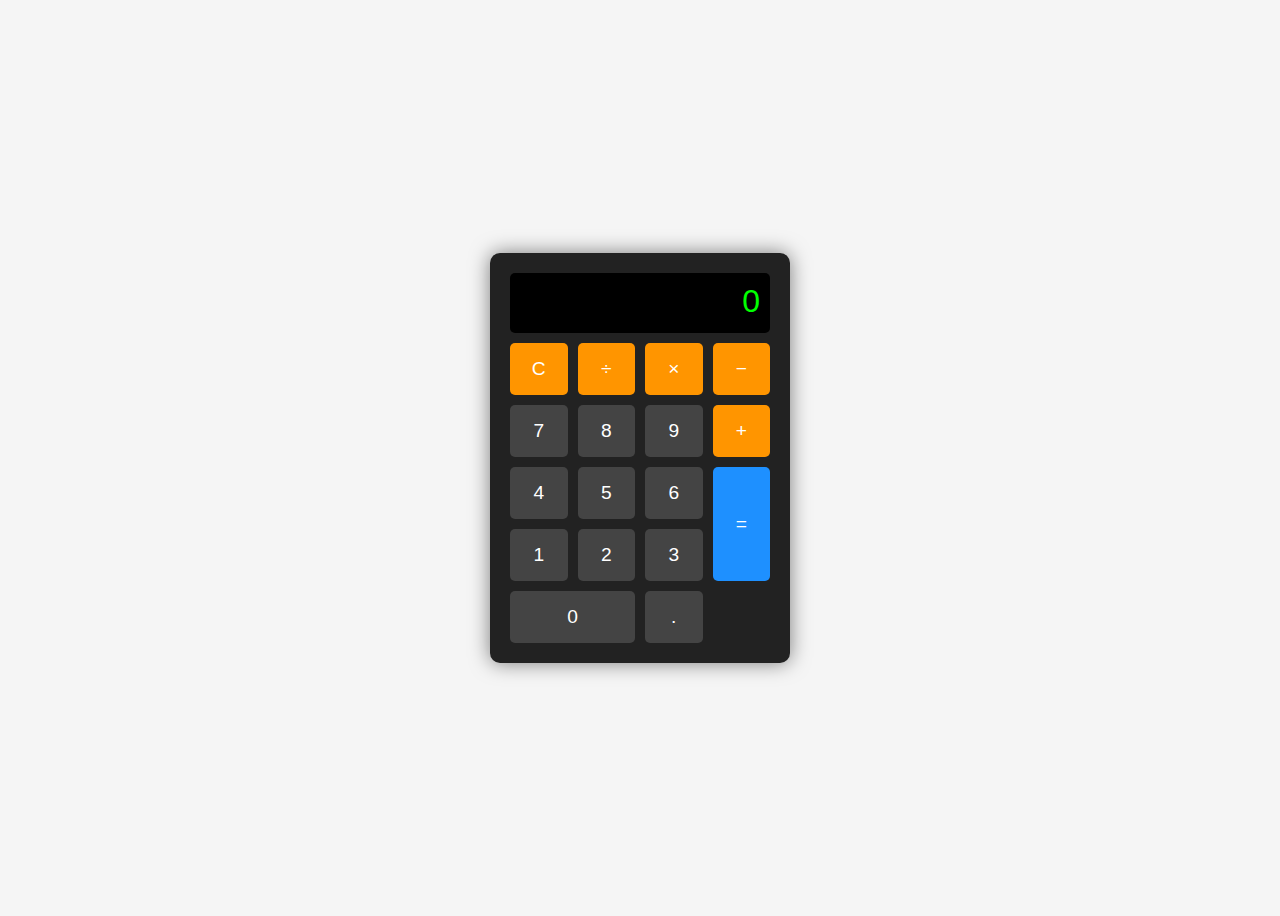
<file: Calculator/index.html>
<!DOCTYPE html>
<html lang="en">
  <head>
    <meta charset="UTF-8" />
    <meta name="viewport" content="width=device-width, initial-scale=1.0" />
    <title>Simple Calculator</title>
    <link rel="stylesheet" href="styles.css" />
  </head>
  <body>
    <div class="calculator">
      <div class="display" id="display">0</div>
      <div class="buttons">
        <button class="btn operator" data-value="C">C</button>
        <button class="btn operator" data-value="/">÷</button>
        <button class="btn operator" data-value="*">×</button>
        <button class="btn operator" data-value="-">−</button>
        <button class="btn number" data-value="7">7</button>
        <button class="btn number" data-value="8">8</button>
        <button class="btn number" data-value="9">9</button>
        <button class="btn operator" data-value="+">+</button>
        <button class="btn number" data-value="4">4</button>
        <button class="btn number" data-value="5">5</button>
        <button class="btn number" data-value="6">6</button>
        <button class="btn equal" data-value="=">=</button>
        <button class="btn number" data-value="1">1</button>
        <button class="btn number" data-value="2">2</button>
        <button class="btn number" data-value="3">3</button>
        <button class="btn number zero" data-value="0">0</button>
        <button class="btn number" data-value=".">.</button>
      </div>
    </div>

    <script src="script.js"></script>
  </body>
</html>
</file>
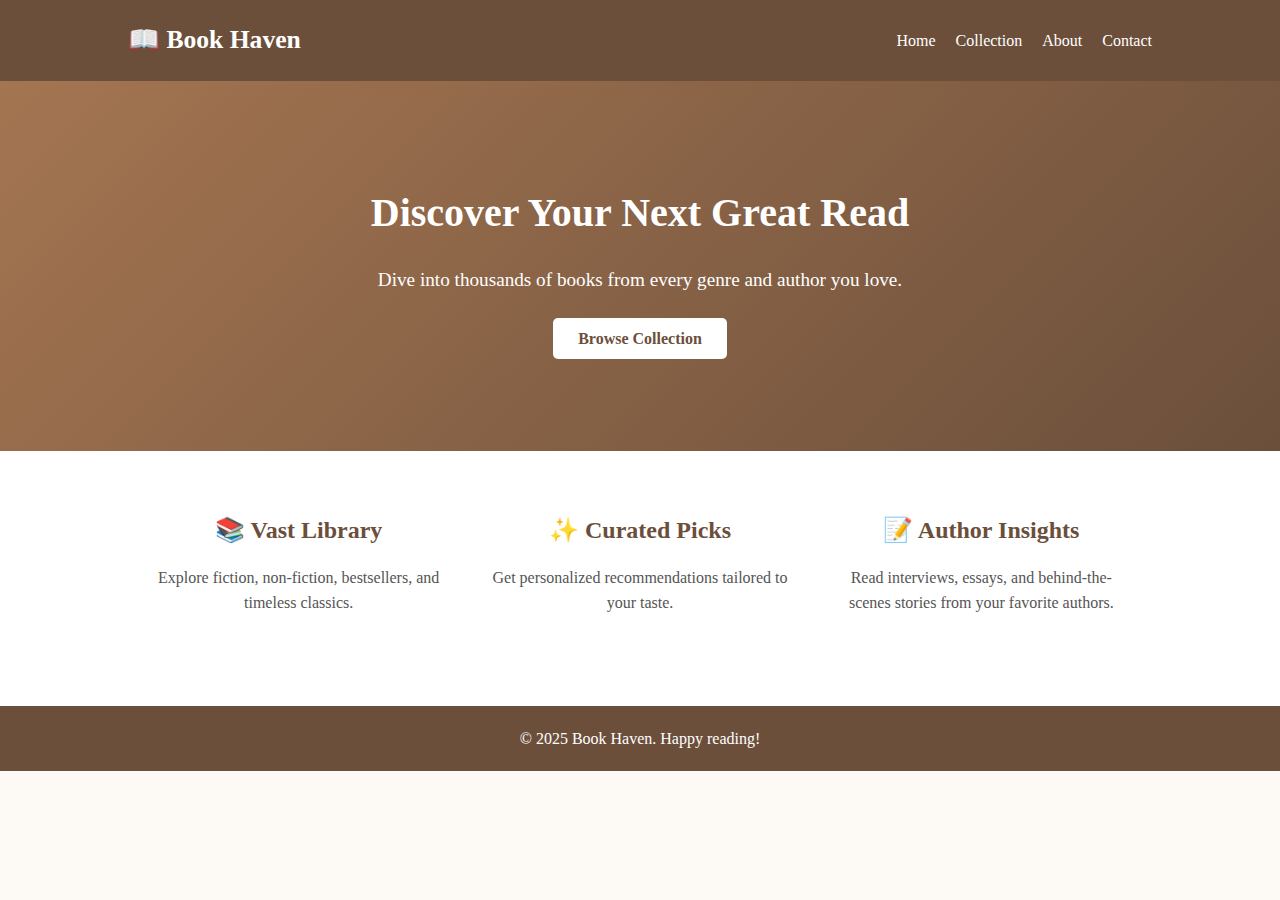
<file: Landing_Page/index.html>
<!DOCTYPE html>
<html lang="en">
  <head>
    <meta charset="UTF-8" />
    <meta name="viewport" content="width=device-width, initial-scale=1.0" />
    <title>Book Haven</title>
    <link rel="stylesheet" href="styles.css" />
  </head>
  <body>
    <header>
      <div class="logo">📖 Book Haven</div>
      <nav>
        <ul>
          <li><a href="#">Home</a></li>
          <li><a href="#">Collection</a></li>
          <li><a href="#">About</a></li>
          <li><a href="#">Contact</a></li>
        </ul>
      </nav>
    </header>

    <section class="hero">
      <h1>Discover Your Next Great Read</h1>
      <p>Dive into thousands of books from every genre and author you love.</p>
      <a href="#" class="cta-button">Browse Collection</a>
    </section>

    <section class="features">
      <div class="feature-box">
        <h2>📚 Vast Library</h2>
        <p>Explore fiction, non-fiction, bestsellers, and timeless classics.</p>
      </div>
      <div class="feature-box">
        <h2>✨ Curated Picks</h2>
        <p>Get personalized recommendations tailored to your taste.</p>
      </div>
      <div class="feature-box">
        <h2>📝 Author Insights</h2>
        <p>
          Read interviews, essays, and behind-the-scenes stories from your
          favorite authors.
        </p>
      </div>
    </section>

    <footer>
      <p>&copy; 2025 Book Haven. Happy reading!</p>
    </footer>
  </body>
</html>
</file>
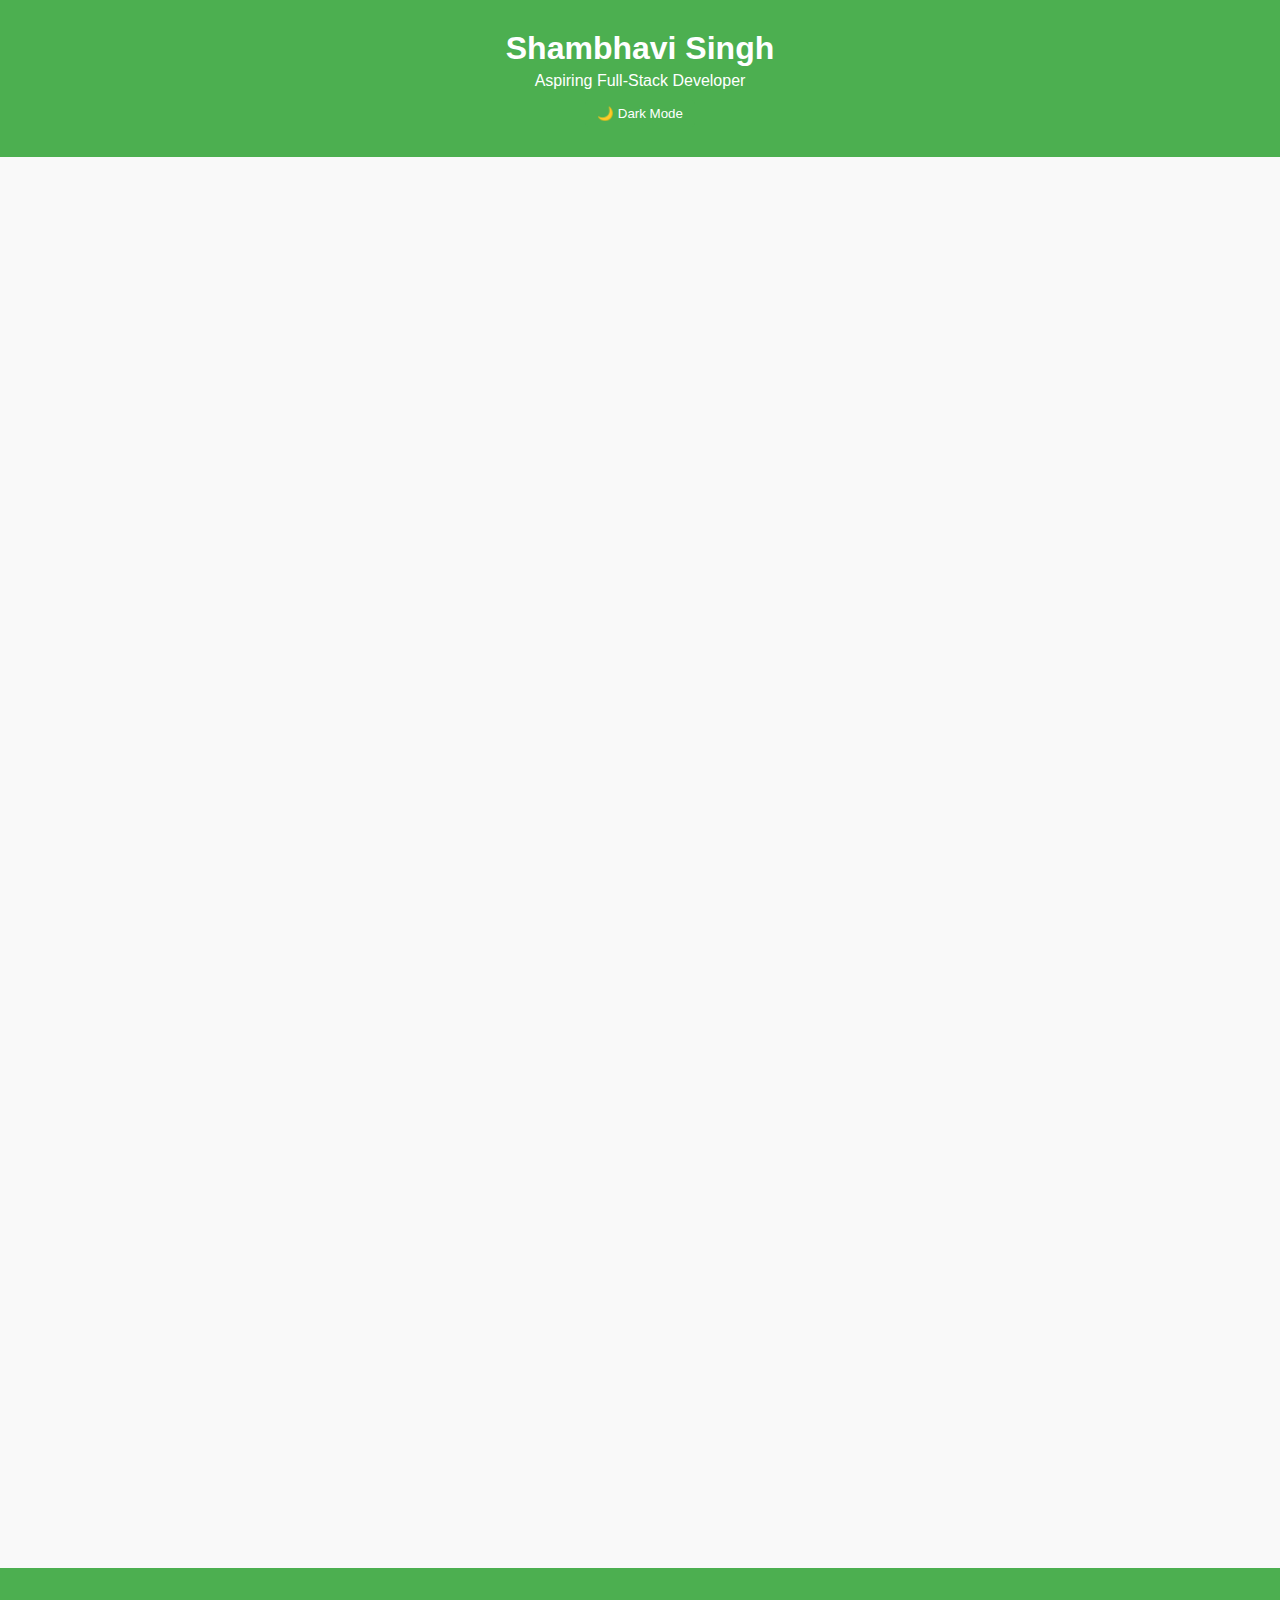
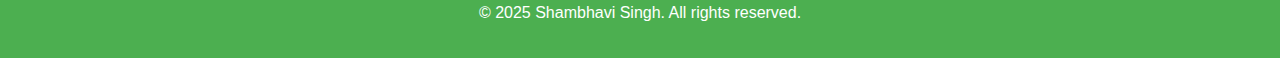
<file: Portfolio/index.html>
<!DOCTYPE html>
<html lang="en">
  <head>
    <meta charset="UTF-8" />
    <meta name="viewport" content="width=device-width, initial-scale=1.0" />
    <title>Shambhavi Singh | Portfolio</title>
    <link rel="stylesheet" href="styles.css" />
  </head>
  <body>
    <header>
      <h1>Shambhavi Singh</h1>
      <p>Aspiring Full-Stack Developer</p>
      <button id="theme-toggle">🌙 Dark Mode</button>
    </header>

    <main>
      <section id="about" class="fade-in">
        <img src="profile.jpeg" alt="Shambhavi Singh" />
        <div>
          <h2>About Me</h2>
          <p>
            Hi! I'm Shambhavi Singh, skilled in JavaScript, React, Node.js, and
            MongoDB. Passionate about building responsive apps and learning new
            technologies. Let's connect!
          </p>
        </div>
      </section>

      <section id="skills" class="fade-in">
        <h2>Skills</h2>
        <ul>
          <li>JavaScript, Python, Java</li>
          <li>React.js, HTML, CSS, Tailwind CSS</li>
          <li>Node.js, Express.js</li>
          <li>MongoDB, MySQL</li>
          <li>Git, VS Code</li>
        </ul>
      </section>

      <section id="projects" class="fade-in">
        <h2>Projects</h2>
        <div class="project">
          <h3>Alps Tech</h3>
          <p>Course enrollment site using React.js & Tailwind CSS.</p>
          <a href="https://courses-six-sigma.vercel.app/" target="_blank"
            >Live</a
          >
          |
          <a
            href="https://github.com/Shambhavisingh123/alps-tech"
            target="_blank"
            >Code</a
          >
        </div>
        <div class="project">
          <h3>Career Portal</h3>
          <p>Job portal with secure login and role-based access.</p>
          <a href="https://career-portal-demo.vercel.app/" target="_blank"
            >Live</a
          >
          |
          <a
            href="https://github.com/Shambhavisingh123/career-portal"
            target="_blank"
            >Code</a
          >
        </div>
        <div class="project">
          <h3>Hackathon Collector</h3>
          <p>Discover and submit hackathons with forms.</p>
          <a href="https://hackathon-project-pied.vercel.app/" target="_blank"
            >Live</a
          >
          |
          <a
            href="https://github.com/Shambhavisingh123/hackathon-collector"
            target="_blank"
            >Code</a
          >
        </div>
      </section>

      <section id="resume" class="fade-in">
        <h2>Resume</h2>
        <a href="resume.pdf" download>📄 Download My Resume</a>
      </section>

      <section id="contact" class="fade-in">
        <h2>Contact</h2>
        <p>
          Email:
          <a href="mailto:shambhavisingh7474@gmail.com"
            >shambhavisingh7474@gmail.com</a
          >
        </p>
        <p>
          LinkedIn:
          <a
            href="https://www.linkedin.com/in/shambhavi-singh-1b1bb025b/"
            target="_blank"
            >View Profile</a
          >
        </p>
        <p>
          GitHub:
          <a href="https://github.com/Shambhavisingh123" target="_blank"
            >View Repositories</a
          >
        </p>
      </section>
    </main>

    <footer>
      <p>&copy; 2025 Shambhavi Singh. All rights reserved.</p>
    </footer>

    <script src="script.js"></script>
  </body>
</html>
</file>
<file: Calculator/styles.css>
body {
  display: flex;
  justify-content: center;
  align-items: center;
  height: 100vh;
  background: #f5f5f5;
  font-family: "Segoe UI", Tahoma, Geneva, Verdana, sans-serif;
}

.calculator {
  background: #222;
  border-radius: 10px;
  padding: 20px;
  width: 260px;
  box-shadow: 0 0 20px rgba(0, 0, 0, 0.5);
}

.display {
  background: #000;
  color: #0f0;
  font-size: 2em;
  padding: 10px;
  text-align: right;
  border-radius: 5px;
  margin-bottom: 10px;
  min-height: 40px;
}

.buttons {
  display: grid;
  grid-template-columns: repeat(4, 1fr);
  gap: 10px;
}

.btn {
  padding: 15px;
  font-size: 1.2em;
  border: none;
  border-radius: 5px;
  cursor: pointer;
}

.number {
  background: #444;
  color: white;
}

.operator {
  background: #ff9500;
  color: white;
}

.equal {
  background: #1e90ff;
  color: white;
  grid-row: span 2;
}

.zero {
  grid-column: span 2;
}

.btn:hover {
  filter: brightness(1.2);
}
</file>
<file: Portfolio/styles.css>
:root {
  --bg-color: #f9f9f9;
  --text-color: #333;
  --primary-color: #4caf50;
  --header-bg: #4caf50;
  --header-text: white;
}

body.dark {
  --bg-color: #121212;
  --text-color: #eee;
  --primary-color: #90ee90;
  --header-bg: #222;
  --header-text: #90ee90;
}

body {
  font-family: "Segoe UI", sans-serif;
  margin: 0;
  background: var(--bg-color);
  color: var(--text-color);
  transition: background 0.3s, color 0.3s;
}

header {
  background: var(--header-bg);
  color: var(--header-text);
  text-align: center;
  padding: 30px 20px;
  position: sticky;
  top: 0;
  z-index: 1000;
}

header h1 {
  margin: 0;
  font-size: 2em;
}

header p {
  margin: 5px 0 10px;
}

#theme-toggle {
  padding: 6px 12px;
  background: var(--primary-color);
  color: white;
  border: none;
  border-radius: 4px;
  cursor: pointer;
}

main {
  max-width: 900px;
  margin: 20px auto;
  padding: 0 20px;
}

section {
  margin: 40px 0;
}

#about {
  display: flex;
  align-items: center;
  gap: 20px;
  flex-wrap: wrap;
}

#about img {
  width: 140px;
  border-radius: 50%;
  border: 3px solid var(--primary-color);
}

h2 {
  color: var(--primary-color);
  margin-bottom: 10px;
}

ul {
  padding-left: 20px;
}

.project {
  background: rgba(0, 0, 0, 0.03);
  padding: 15px;
  margin-bottom: 15px;
  border-left: 4px solid var(--primary-color);
  border-radius: 4px;
}

.project a {
  color: var(--primary-color);
  text-decoration: none;
}

.project a:hover {
  text-decoration: underline;
}

#resume a {
  display: inline-block;
  background: var(--primary-color);
  color: white;
  padding: 10px 20px;
  border-radius: 4px;
  text-decoration: none;
  margin-top: 10px;
}

#resume a:hover {
  opacity: 0.9;
}

footer {
  text-align: center;
  padding: 20px;
  background: var(--header-bg);
  color: var(--header-text);
}

.fade-in {
  opacity: 0;
  transform: translateY(20px);
  animation: fadeInUp 1s forwards;
}

.fade-in:nth-child(1) {
  animation-delay: 0.2s;
}
.fade-in:nth-child(2) {
  animation-delay: 0.4s;
}
.fade-in:nth-child(3) {
  animation-delay: 0.6s;
}
.fade-in:nth-child(4) {
  animation-delay: 0.8s;
}
.fade-in:nth-child(5) {
  animation-delay: 1s;
}

@keyframes fadeInUp {
  to {
    opacity: 1;
    transform: none;
  }
}

/* Responsive */
@media (max-width: 600px) {
  header h1 {
    font-size: 1.5em;
  }
  #about {
    flex-direction: column;
    text-align: center;
  }
  #about img {
    width: 120px;
  }
}
</file>
<file: Landing_Page/styles.css>
/* Reset some defaults */
* {
  margin: 0;
  padding: 0;
  box-sizing: border-box;
}

body {
  font-family: "Georgia", serif;
  color: #333;
  background-color: #fdfaf6;
  line-height: 1.6;
}

/* Header */
header {
  display: flex;
  justify-content: space-between;
  align-items: center;
  padding: 20px 10%;
  background-color: #6b4f3b;
  color: white;
}

.logo {
  font-size: 1.6em;
  font-weight: bold;
}

nav ul {
  list-style: none;
  display: flex;
}

nav ul li {
  margin-left: 20px;
}

nav ul li a {
  color: white;
  text-decoration: none;
  font-weight: 500;
}

nav ul li a:hover {
  text-decoration: underline;
}

/* Hero section */
.hero {
  text-align: center;
  padding: 100px 20px;
  background: linear-gradient(135deg, #a47551, #6b4f3b);
  color: white;
}

.hero h1 {
  font-size: 2.5em;
  margin-bottom: 20px;
}

.hero p {
  font-size: 1.2em;
  margin-bottom: 30px;
}

.cta-button {
  background-color: #fff;
  color: #6b4f3b;
  padding: 12px 25px;
  text-decoration: none;
  border-radius: 5px;
  font-weight: bold;
}

.cta-button:hover {
  background-color: #eee;
}

/* Features section */
.features {
  display: flex;
  flex-wrap: wrap;
  justify-content: space-around;
  padding: 60px 10%;
  background-color: #fff;
}

.feature-box {
  text-align: center;
  max-width: 300px;
  margin-bottom: 30px;
}

.feature-box h2 {
  margin-bottom: 15px;
  color: #6b4f3b;
}

.feature-box p {
  color: #555;
}

/* Footer */
footer {
  text-align: center;
  padding: 20px;
  background-color: #6b4f3b;
  color: white;
}
</file>
